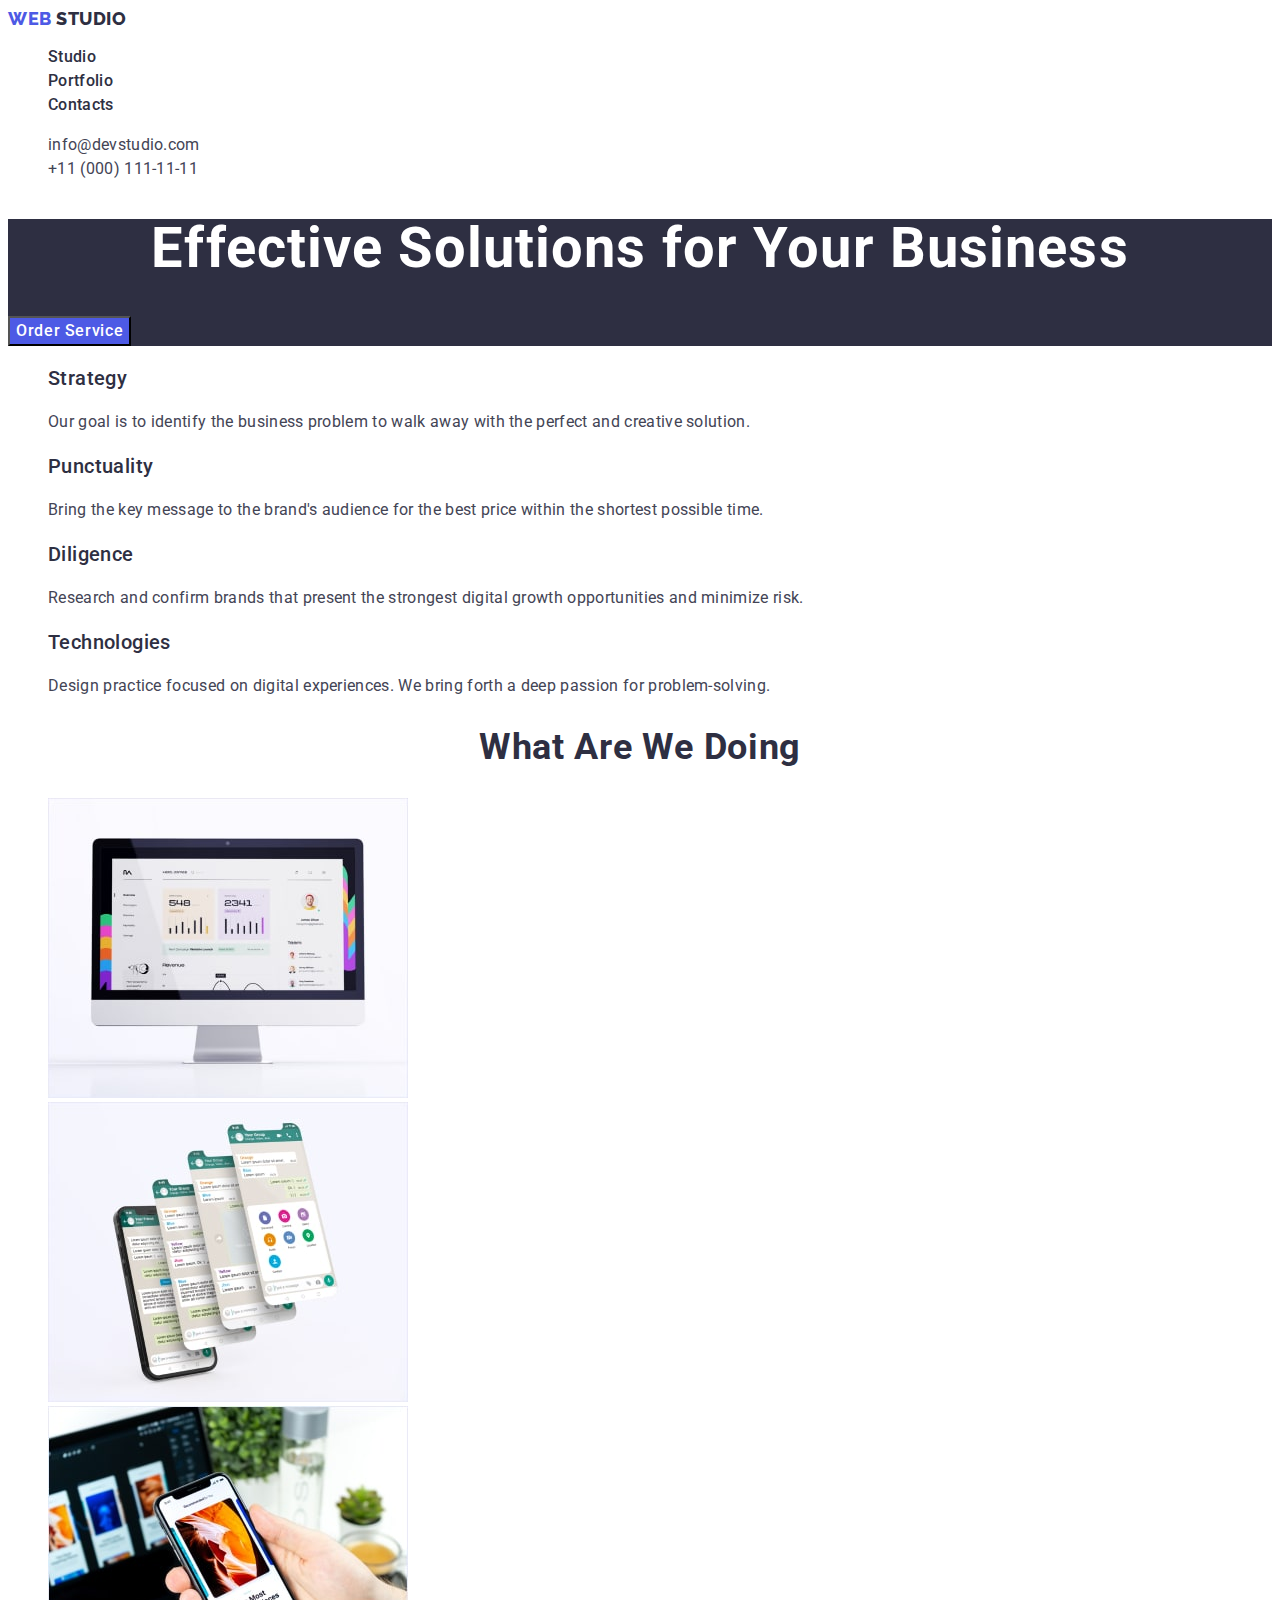
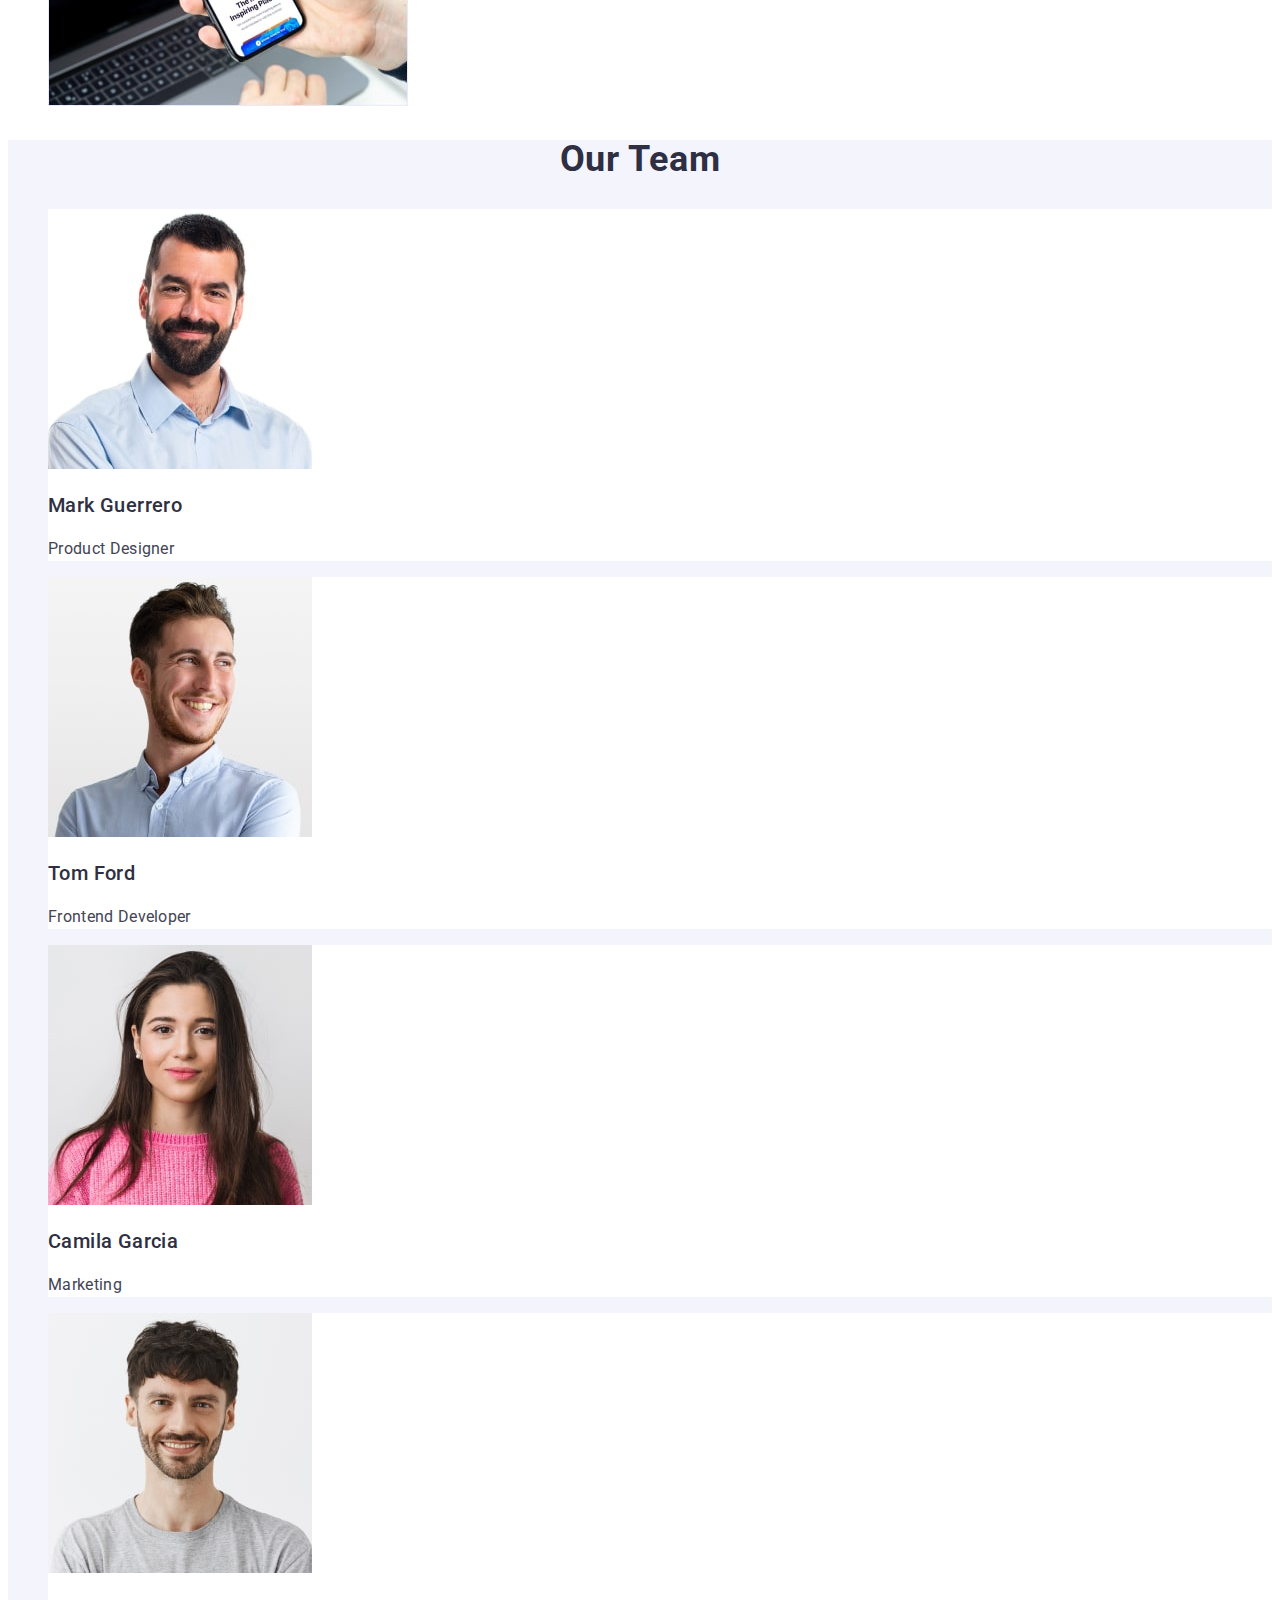
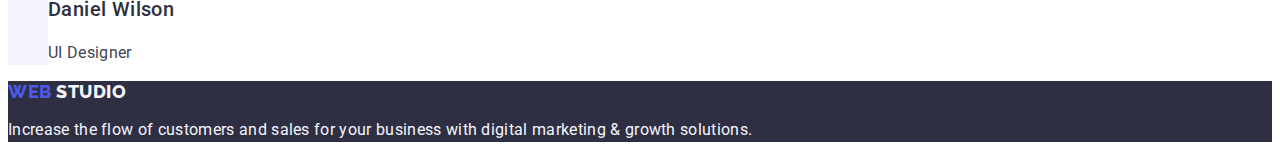
<file: index.html>
<!DOCTYPE html>
<html lang="en">
  <head>
    <meta charset="UTF-8" />
    <meta http-equiv="X-UA-Compatible" content="IE=edge" />
    <meta name="viewport" content="width=device-width, initial-scale=1.0" />
    <title>Web Studio</title>
    <link rel="preconnect" href="https://fonts.googleapis.com" />
    <link rel="preconnect" href="https://fonts.gstatic.com" crossorigin />
    <link
      href="https://fonts.googleapis.com/css2?family=Raleway:wght@800&family=Roboto:wght@400;500;700;900&display=swap"
      rel="stylesheet"
    />
    <link rel="stylesheet" href="./css/styles.css" />
  </head>
  <body>
    <header class="header">
      <nav class="header-navigation">
        <a href="./index.html" class="logo-link link"
          >Web<span class="header-logo link"> Studio</span></a
        >
        <ul class="header-list list">
          <li class="header-item">
            <a href="./index.html" class="header-link link">Studio</a>
          </li>
          <li class="header-item">
            <a href="./portfolio.html" class="header-link link">Portfolio</a>
          </li>
          <li class="header-item">
            <a href="" class="header-link link">Contacts</a>
          </li>
        </ul>
      </nav>
      <address class="header-address">
        <ul class="header-address-list list">
          <li>
            <a class="header-address-link link" href="mailto:info@devstudio.com"
              >info@devstudio.com</a
            >
          </li>
          <li>
            <a class="header-address-link link" href="tel:+110001111111"
              >+11 (000) 111-11-11</a
            >
          </li>
        </ul>
      </address>
    </header>
    <main>
      <section class="hero">
        <h1 class="hero-title">Effective Solutions for Your Business</h1>
        <button type="button" class="hero-button">Order Service</button>
      </section>
      <section class="opportunities">
        <h2 hidden class="hidden-opportunities-title">заголовок</h2>
        <ul class="opportunities-list list">
          <li class="opportunities-item">
            <h3 class="opportunities-titles">Strategy</h3>
            <p class="about-opportunities-titles">
              Our goal is to identify the business problem to walk away with the
              perfect and creative solution.
            </p>
          </li>
          <li class="opportunities-item">
            <h3 class="opportunities-titles">Punctuality</h3>
            <p class="about-opportunities-titles">
              Bring the key message to the brand's audience for the best price
              within the shortest possible time.
            </p>
          </li>
          <li class="opportunities-item">
            <h3 class="opportunities-titles">Diligence</h3>
            <p class="about-opportunities-titles">
              Research and confirm brands that present the strongest digital
              growth opportunities and minimize risk.
            </p>
          </li>
          <li class="opportunities-item">
            <h3 class="opportunities-titles">Technologies</h3>
            <p class="about-opportunities-titles">
              Design practice focused on digital experiences. We bring forth a
              deep passion for problem-solving.
            </p>
          </li>
        </ul>
      </section>
      <section class="work">
        <h2 class="work-title">What are we doing</h2>
        <ul class="work-list list">
          <li class="work-item">
            <img
              src="./images/doing-1.jpg"
              alt="we are doing-1"
              width="360"
              height="300"
            />
          </li>
          <li class="work-item">
            <img
              src="./images/doing-2.jpg"
              alt="we are doing-2"
              width="360"
              height="300"
            />
          </li>
          <li class="work-item">
            <img
              src="./images/doing-3.jpg"
              alt="we are doing-3"
              width="360"
              height="300"
            />
          </li>
        </ul>
      </section>
      <section class="team">
        <h2 class="team-title">Our Team</h2>
        <ul class="team-list list">
          <li class="team-item">
            <img
              src="./images/employee-1.jpg"
              alt="employee-1"
              width="264"
              height="260"
            />
            <h3 class="about-team-title">Mark Guerrero</h3>
            <p class="about-team-title-work">Product Designer</p>
          </li>
          <li class="team-item">
            <img
              src="./images/employee-2.jpg"
              alt="employee-2"
              width="264"
              height="260"
            />
            <h3 class="about-team-title">Tom Ford</h3>
            <p class="about-team-title-work">Frontend Developer</p>
          </li>
          <li class="team-item">
            <img
              src="./images/employee-3.jpg"
              alt="employee-3"
              width="264"
              height="260"
            />
            <h3 class="about-team-title">Camila Garcia</h3>
            <p class="about-team-title-work">Marketing</p>
          </li>
          <li class="team-item">
            <img
              src="./images/employee-4.jpg"
              alt="employee-4"
              width="264"
              height="260"
            />
            <h3 class="about-team-title">Daniel Wilson</h3>
            <p class="about-team-title-work">UI Designer</p>
          </li>
        </ul>
      </section>
    </main>
    <footer class="footer">
      <a class="logo-link link" href="./index.html"
        >Web<span class="footer-logo link"> Studio</span></a
      >
      <p class="footer-text">
        Increase the flow of customers and sales for your business with digital
        marketing & growth solutions.
      </p>
    </footer>
  </body>
</html>
</file>
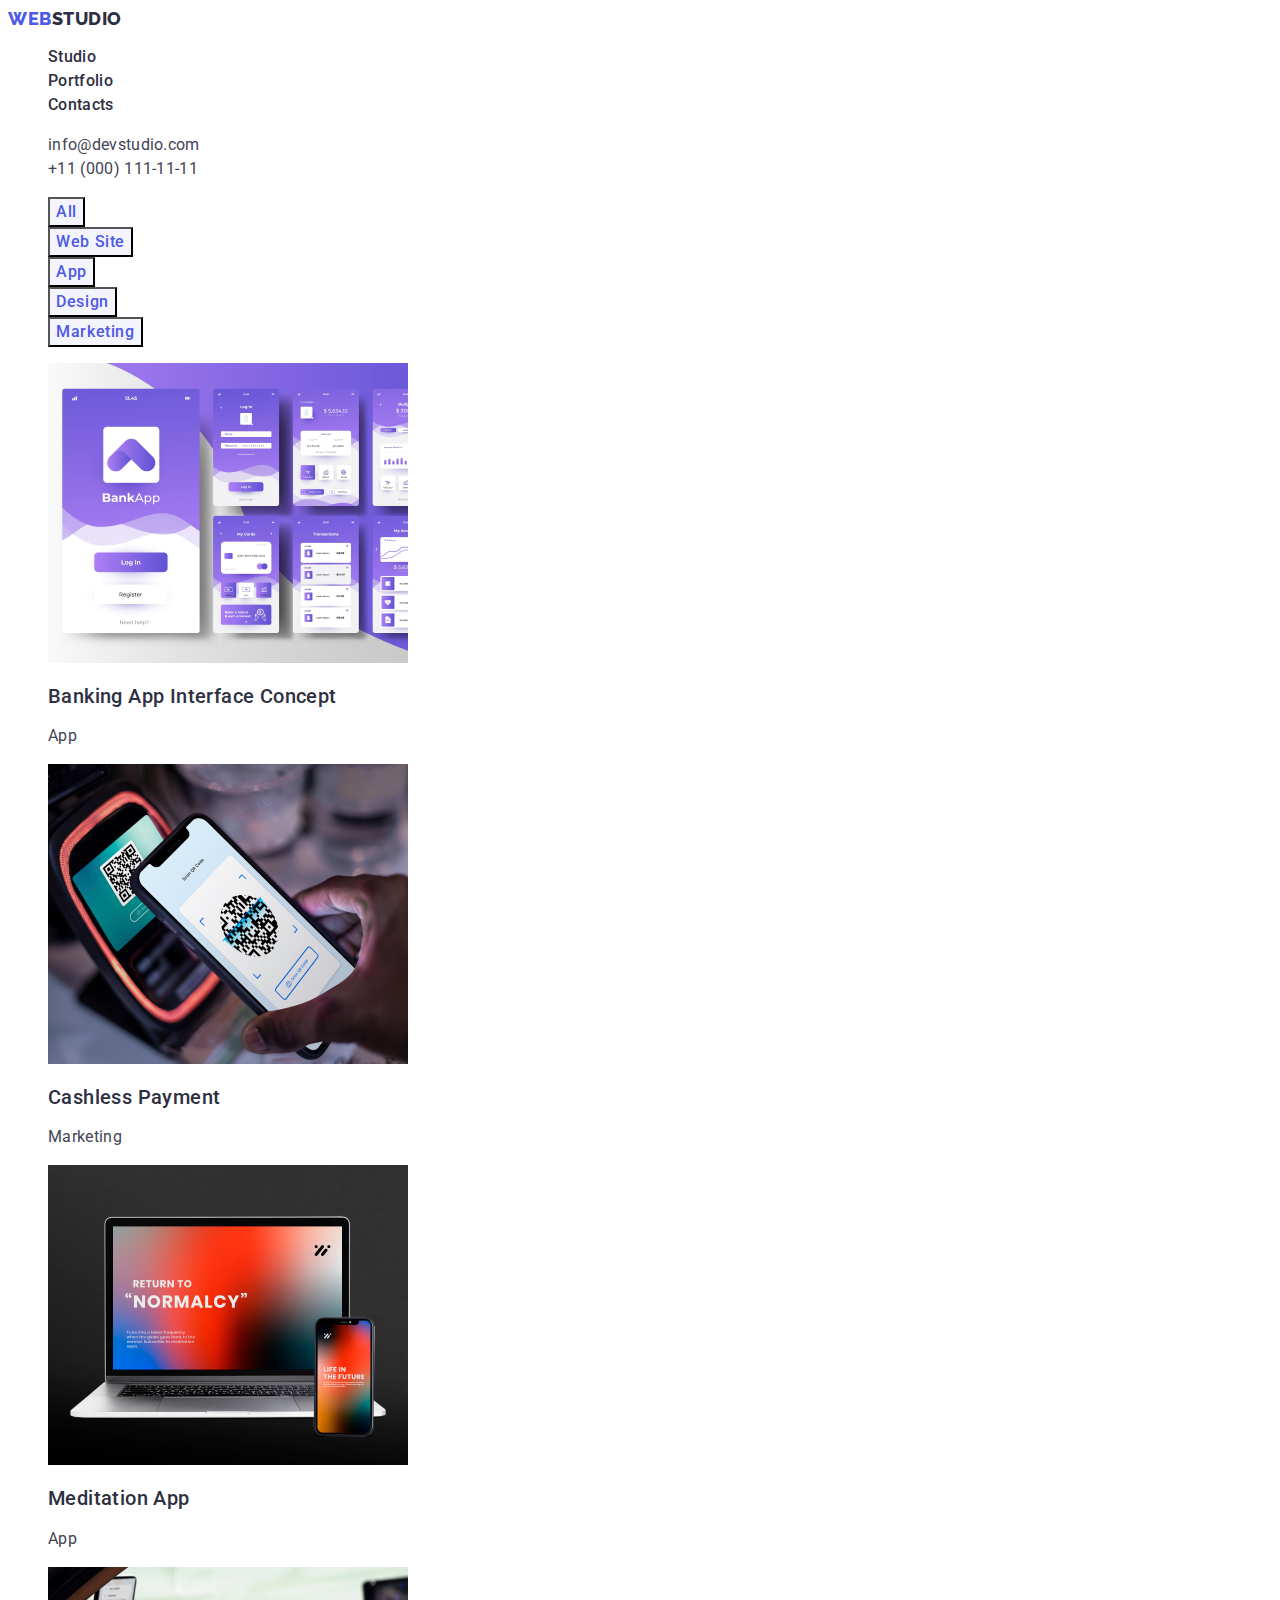
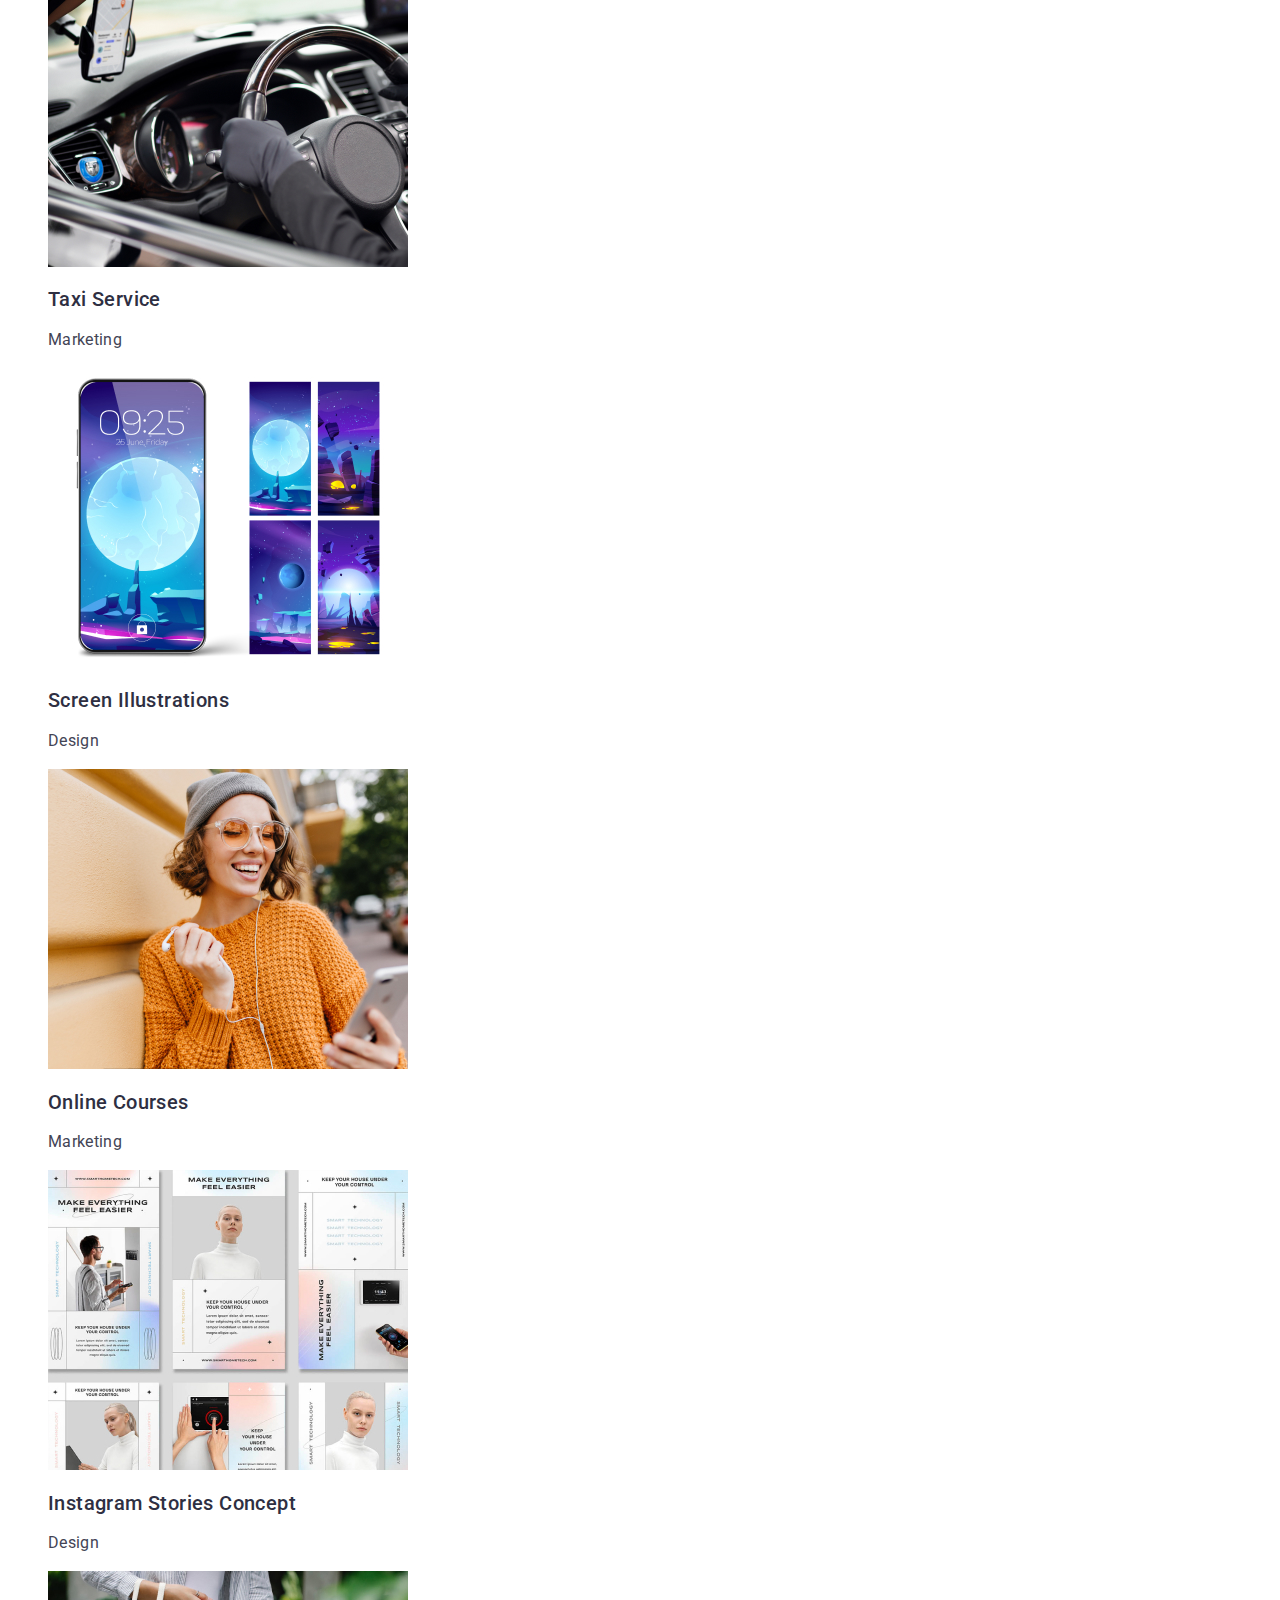
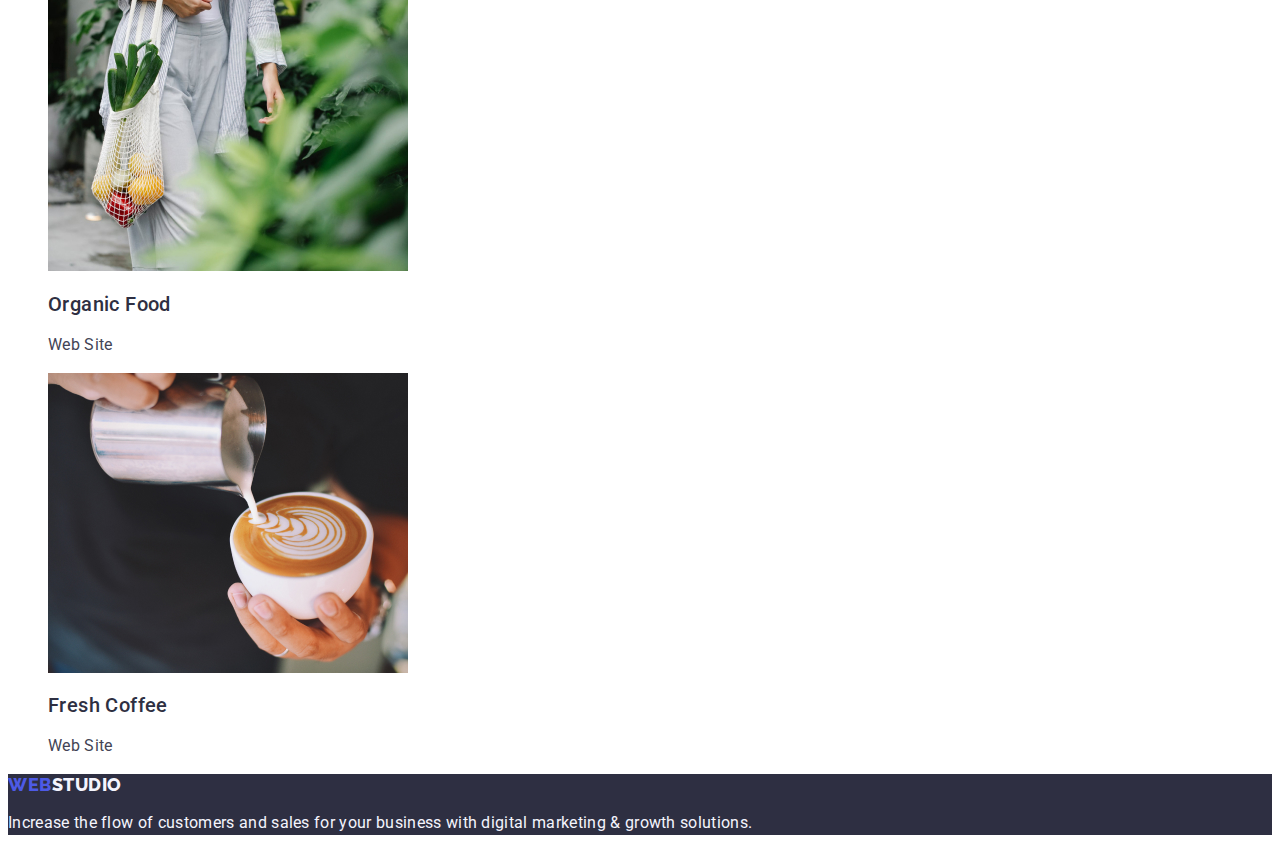
<file: portfolio.html>
<!DOCTYPE html>
<html lang="en">
  <head>
    <meta charset="UTF-8" />
    <meta http-equiv="X-UA-Compatible" content="IE=edge" />
    <meta name="viewport" content="width=device-width, initial-scale=1.0" />
    <title>Web Studio</title>
    <link rel="preconnect" href="https://fonts.googleapis.com" />
    <link rel="preconnect" href="https://fonts.gstatic.com" crossorigin />
    <link
      href="https://fonts.googleapis.com/css2?family=Raleway:wght@800&family=Roboto:wght@400;500;700;900&display=swap"
      rel="stylesheet"
    />
    <link rel="stylesheet" href="./css/styles.css" />
  </head>
  <body>
    <header class="portfolio-header">
      <nav class="portfolio-header-navigation">
        <a href="./index.html" class="portfolio-logo-link link"
          >Web<span class="portfolio-header-logo link">Studio</span></a
        >
        <ul class="portfolio-header-list list">
          <li class="portfolio-header-item">
            <a href="./index.html" class="portfolio-header-link link">Studio</a>
          </li>
          <li class="portfolio-header-item">
            <a href="./portfolio.html" class="portfolio-header-link link"
              >Portfolio</a
            >
          </li>
          <li class="portfolio-header-item">
            <a class="portfolio-header-link link" href="">Contacts</a>
          </li>
        </ul>
      </nav>
      <address class="portfolio-header-address">
        <ul class="portfolio-header-list list">
          <li class="portfolio-header-item">
            <a
              class="portfolio-address-link link"
              href="mailto:info@devstudio.com"
              >info@devstudio.com</a
            >
          </li>
          <li class="portfolio-header-item">
            <a class="portfolio-address-link link" href="tel:+110001111111"
              >+11 (000) 111-11-11</a
            >
          </li>
        </ul>
      </address>
    </header>
    <main>
      <section class="hero-portfolio">
        <h1 hidden>заголовок</h1>
        <ul class="help-button-list list">
          <li class="help-button-item">
            <button class="help-button-btn" type="button">All</button>
          </li>
          <li class="help-button-item">
            <button class="help-button-btn" type="button">Web Site</button>
          </li>
          <li class="help-button-item">
            <button class="help-button-btn" type="button">App</button>
          </li>
          <li class="help-button-item">
            <button class="help-button-btn" type="button">Design</button>
          </li>
          <li class="help-button-item">
            <button class="help-button-btn" type="button">Marketing</button>
          </li>
        </ul>
        <ul class="hero-portfolio-list list">
          <li class="hero-portfolio-item">
            <a href="" class="hero-portfolio-link link"
              ><img
                src="./images/row-1-1.jpg"
                alt="Banking App"
                width="360"
                height="300"
              />
              <h2 class="hero-portfolio-titles">
                Banking App Interface Concept
              </h2>
              <p class="about-hero-portfolio-titles">App</p></a
            >
          </li>
          <li class="hero-portfolio-item">
            <a href="" class="hero-portfolio-link link"
              ><img
                src="./images/row-1-2.jpg"
                alt="Cashless Payment"
                width="360"
                height="300"
              />
              <h2 class="hero-portfolio-titles">Cashless Payment</h2>
              <p class="about-hero-portfolio-titles">Marketing</p></a
            >
          </li>
          <li class="hero-portfolio-item">
            <a href="" class="hero-portfolio-link link"
              ><img
                src="./images/row-1-3.jpg"
                alt="Meditation App"
                width="360"
                height="300"
              />
              <h2 class="hero-portfolio-titles">Meditation App</h2>
              <p class="about-hero-portfolio-titles">App</p></a
            >
          </li>
          <li class="hero-portfolio-item">
            <a href="" class="hero-portfolio-link link">
              <img
                src="./images/row-2-1.jpg"
                alt="Taxi Service"
                width="360"
                height="300"
              />
              <h2 class="hero-portfolio-titles">Taxi Service</h2>
              <p class="about-hero-portfolio-titles">Marketing</p></a
            >
          </li>
          <li class="hero-portfolio-item">
            <a href="" class="hero-portfolio-link link"
              ><img
                src="./images/row-2-2.jpg"
                alt="Screen Illustrations"
                width="360"
                height="300"
              />
              <h2 class="hero-portfolio-titles">Screen Illustrations</h2>
              <p class="about-hero-portfolio-titles">Design</p></a
            >
          </li>
          <li class="hero-portfolio-item">
            <a href="" class="hero-portfolio-link link"
              ><img
                src="./images/row-2-3.jpg"
                alt="Online Courses"
                width="360"
                height="300"
              />
              <h2 class="hero-portfolio-titles">Online Courses</h2>
              <p class="about-hero-portfolio-titles">Marketing</p></a
            >
          </li>
          <li class="hero-portfolio-item">
            <a href="" class="hero-portfolio-link link"
              ><img
                src="./images/row-3-1.jpg"
                alt="Instagram Stories Concept"
                width="360"
                height="300"
              />
              <h2 class="hero-portfolio-titles">Instagram Stories Concept</h2>
              <p class="about-hero-portfolio-titles">Design</p></a
            >
          </li>
          <li class="hero-portfolio-item">
            <a href="" class="hero-portfolio-link link"
              ><img
                src="./images/row-3-2.jpg"
                alt="Organic Food"
                width="360"
                height="300"
              />
              <h2 class="hero-portfolio-titles">Organic Food</h2>
              <p class="about-hero-portfolio-titles">Web Site</p></a
            >
          </li>
          <li class="hero-portfolio-item">
            <a href="" class="hero-portfolio-link link"
              ><img
                src="./images/row-3-3.jpg"
                alt="Fresh Coffee"
                width="360"
                height="300"
              />
              <h2 class="hero-portfolio-titles">Fresh Coffee</h2>
              <p class="about-hero-portfolio-titles">Web Site</p></a
            >
          </li>
        </ul>
      </section>
    </main>
    <footer class="portfolio-footer">
      <a class="portfolio-footer-logo-link link" href="./portfolio.html"
        >Web<span class="portfolio-footer-logo link">Studio</span></a
      >
      <p class="portfolio-footer-text">
        Increase the flow of customers and sales for your business with digital
        marketing & growth solutions.
      </p>
    </footer>
  </body>
</html>
</file>
<file: css/styles.css>
:root {
  ---main-backgroung-color: #ffffff;
}

body {
  font-family: "Roboto", sans-serif;
  letter-spacing: 0.02em;
  color: #434455;
  background-color: var(---main-backgroung-color);
}

.list {
  list-style: none;
}

.link {
  text-decoration: none;
}

/**--------------------------HEADER-------------------------**/
.header {
}
.header-navigation {
}
.logo-link {
  font-family: "Raleway", sans-serif;
  font-style: normal;
  font-weight: 800;
  font-size: 18px;
  line-height: 1.17;
  letter-spacing: 0.03em;
  text-transform: uppercase;
  color: #4d5ae5;
}
.header-logo {
  font-family: "Raleway", sans-serif;
  font-style: normal;
  font-weight: 800;
  font-size: 18px;
  line-height: 1.17;
  letter-spacing: 0.03em;
  color: #2e2f42;
  text-transform: uppercase;
}
.link {
}
.list {
}
.header-list {
}
.header-item {
}

.header-link {
  font-weight: 500;
  font-size: 16px;
  line-height: calc(24 / 16);
  letter-spacing: 0.02em;
  color: #2e2f42;
}

.header-link:hover {
  color: #404bbf;
}
.header-link:focus {
  color: #404bbf;
}

.header-address {
  font-style: normal;
}
.header-address-list {
}
.header-address-link {
  font-weight: 400;
  font-size: 16px;
  line-height: calc(24 / 16);
  letter-spacing: 0.02em;
  color: #434455;
}

.header-address-link:focus {
  color: #404bbf;
}
.header-address-link:hover {
  color: #404bbf;
}

/**--------------------------HERO-------------------------**/
.hero {
  background-color: #2e2f42;
}
.hero-title {
  font-weight: 700;
  font-size: 56px;
  line-height: 1.07;
  letter-spacing: 0.02em;
  color: #ffffff;
  text-align: center;
}
.hero-button {
  font-family: "Roboto", sans-serif;
  font-weight: 500;
  font-size: 16px;
  line-height: calc(24 / 16);
  letter-spacing: 0.04em;
  color: #ffffff;
  cursor: pointer;
  background-color: #4d5ae5;
}

.hero-button:hover {
  background-color: #404bbf;
}
.hero-button:focus {
  background-color: #404bbf;
}

/**----------------------OPPORTUNITIES---------------------**/
.opportunities {
}
.hidden-opportunities-title {
}
.opportunities-list {
}
.opportunities-item {
}
.opportunities-titles {
  font-weight: 500;
  font-size: 20px;
  line-height: calc(24 / 20);
  letter-spacing: 0.02em;
  color: #2e2f42;
}
.about-opportunities-titles {
  font-weight: 400;
  font-size: 16px;
  line-height: calc(24 / 16);
  letter-spacing: 0.02em;
  color: #434455;
}

/**--------------------------WORK-------------------------**/
.work {
}
.work-title {
  font-weight: 700;
  font-size: 36px;
  line-height: 1.11;
  letter-spacing: 0.02em;
  color: #2e2f42;
  text-align: center;
  text-transform: capitalize;
}
.work-list {
}
.work-item {
}

/**--------------------------TEAM-------------------------**/
.team {
  background-color: #f4f4fd;
}
.team-title {
  font-weight: 700;
  font-size: 36px;
  line-height: 1.11;
  letter-spacing: 0.02em;
  color: #2e2f42;
  text-align: center;
  text-transform: capitalize;
}
.team-list {
}
.list {
}
.team-item {
  background-color: #ffffff;
}
.about-team-title {
  font-weight: 500;
  font-size: 20px;
  line-height: calc(24 / 20);
  letter-spacing: 0.02em;
  color: #2e2f42;
}
.about-team-title-work {
  font-weight: 400;
  font-size: 16px;
  line-height: calc(24 / 16);
  letter-spacing: 0.02em;
  color: #434455;
}

/**--------------------------FOOTER-------------------------**/
.footer {
  background-color: #2e2f42;
}
.logo-link {
  font-family: "Raleway", sans-serif;
  font-style: normal;
  font-weight: 800;
  font-size: 18px;
  line-height: 1.17;
  letter-spacing: 0.03em;
  color: #4d5ae5;
  text-transform: uppercase;
}
.footer-logo {
  font-family: "Raleway", sans-serif;
  font-style: normal;
  font-weight: 800;
  font-size: 18px;
  line-height: 1.17;
  letter-spacing: 0.03em;
  color: #f4f4fd;
  text-transform: uppercase;
}

.footer-text {
  font-weight: 400;
  font-size: 16px;
  line-height: calc(24 / 16);
  letter-spacing: 0.02em;
  color: #f4f4fd;
}

/**-----------------------second page------------------------*/

/**-----------------------PORTFOLIO HEADER-------------------*/

.portfolio-header {
}
.portfolio-header-navigation {
}
.portfolio-logo-link {
  font-family: "Raleway", sans-serif;
  font-style: normal;
  font-weight: 800;
  font-size: 18px;
  line-height: 1.17;
  letter-spacing: 0.03em;
  color: #4d5ae5;
  text-transform: uppercase;
}
.portfolio-header-logo {
  font-family: "Raleway", sans-serif;
  font-style: normal;
  font-weight: 800;
  font-size: 18px;
  line-height: 1.17;
  letter-spacing: 0.03em;
  color: #2e2f42;
  text-transform: uppercase;
}
.link {
}
.portfolio-header-list {
}
.portfolio-header-item {
}
.portfolio-header-link {
  font-weight: 500;
  font-size: 16px;
  line-height: calc(24 / 16);
  letter-spacing: 0.02em;
  color: #2e2f42;
}

.portfolio-header-link:hover {
  color: #404bbf;
}
.portfolio-header-link:focus {
  color: #404bbf;
}
.portfolio-header-address {
  font-style: normal;
}
.portfolio-header-list-address {
}
.portfolio-address-link {
  font-weight: 400;
  font-size: 16px;
  line-height: calc(24 / 16);
  letter-spacing: 0.02em;
  color: #434455;
}

.portfolio-address-link:hover {
  color: #404bbf;
}
.portfolio-address-link:focus {
  color: #404bbf;
}

/**-----------------------HERO PORTFOLIO------------------------*/
.help-button-list {
}
.list {
}
.help-button-item {
}
.help-button-btn {
  font-family: "Roboto", sans-serif;
  font-weight: 500;
  font-size: 16px;
  line-height: calc(24 / 16);
  letter-spacing: 0.04em;
  color: #4d5ae5;
  background-color: #f4f4fd;
  cursor: pointer;
}

.help-button-btn:hover {
  color: #ffffff;
  background-color: #404bbf;
}
.help-button-btn:focus {
  color: #ffffff;
  background-color: #404bbf;
}

.hero-portfolio {
}
.hero-portfolio-list {
}
.list {
}
.hero-portfolio-item {
}
.hero-portfolio-link {
}
.hero-portfolio-titles {
  font-weight: 500;
  font-size: 20px;
  line-height: calc(24 / 20);

  letter-spacing: 0.02em;
  color: #2e2f42;
}
.about-hero-portfolio-titles {
  font-weight: 400;
  font-size: 16px;
  line-height: calc(24 / 16);
  letter-spacing: 0.02em;
  color: #434455;
}

/**-----------------------PORTFOLIO FOOTER------------------------*/

.portfolio-footer {
  background-color: #2e2f42;
}
.portfolio-footer-logo-link {
  font-family: "Raleway", sans-serif;
  font-style: normal;
  font-weight: 800;
  font-size: 18px;
  line-height: 1.17;
  letter-spacing: 0.03em;
  color: #4d5ae5;
  text-transform: uppercase;
}
.link {
}
.portfolio-footer-logo {
  font-family: "Raleway", sans-serif;
  font-style: normal;
  font-weight: 800;
  font-size: 18px;
  line-height: 1.17;
  letter-spacing: 0.03em;
  color: #f4f4fd;
  text-transform: uppercase;
}
.portfolio-footer-text {
  font-weight: 400;
  font-size: 16px;
  line-height: calc(24 / 16);
  letter-spacing: 0.02em;
  color: #f4f4fd;
}
</file>
